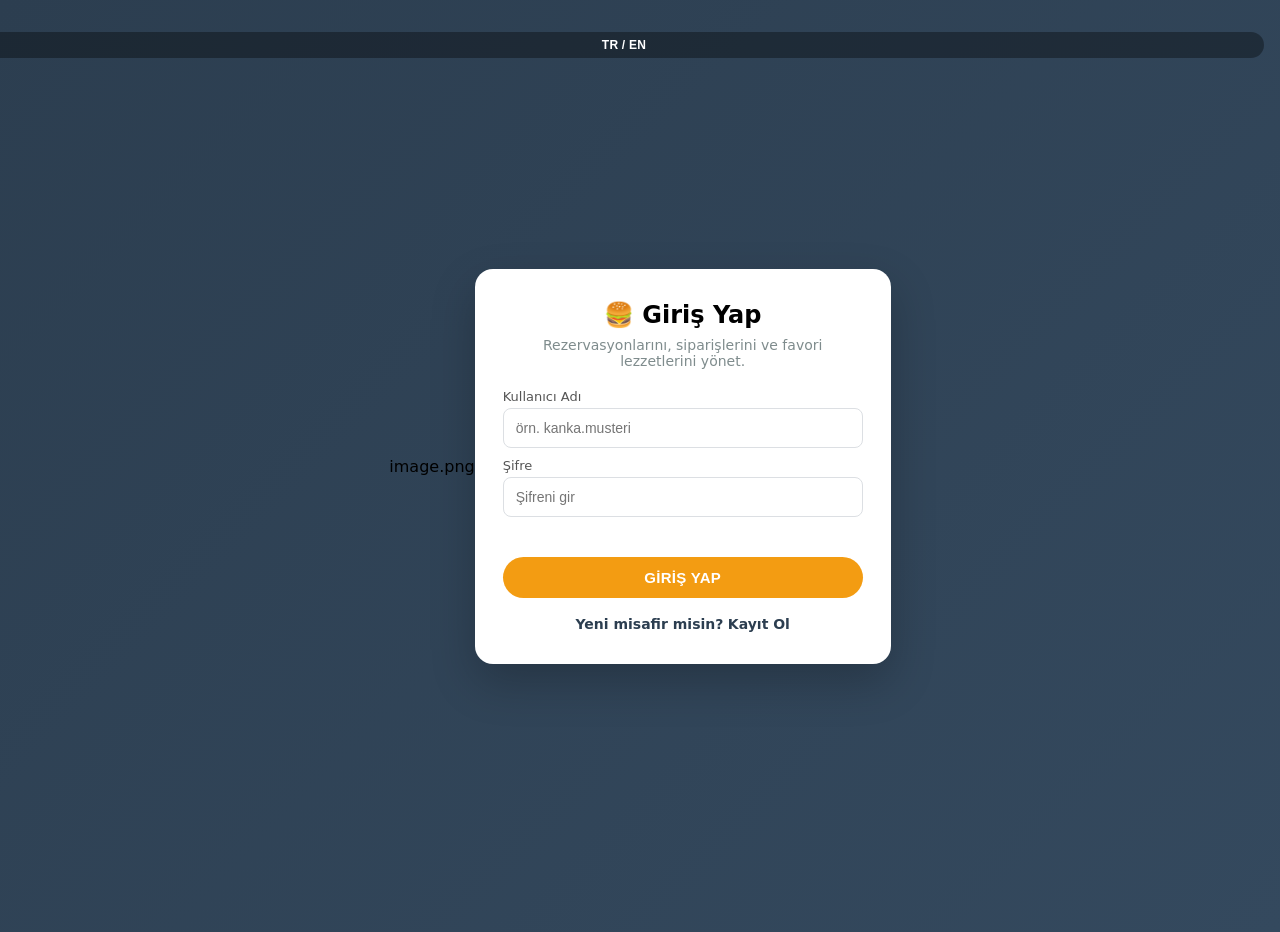
<file: restorant projem/wwwroot/index.html>
﻿<!DOCTYPE html>
<html lang="tr">
<head>
    <meta charset="UTF-8">
    <meta name="viewport" content="width=device-width, initial-scale=1.0">
    <title>Kanka Restoran | Yönetim</title>
    <link rel="stylesheet" href="style.css">
</head>
<body>

    <nav class="navbar">
        <h2 id="main-title" data-i18n="nav.mainTitle">🔥 Kanka Restoran</h2>
        <div class="nav-actions">
            <span id="user-display" class="nav-user-text"></span>
            <button onclick="goCart()" class="btn-logout btn-cart" data-i18n="nav.cart">Sepet</button>
            <button id="lang-toggle" class="btn-logout" data-i18n="nav.lang">TR / EN</button>
            <button onclick="logout()" class="btn-logout" data-i18n="nav.logout">Çıkış</button>
        </div>
    </nav>

    <!-- HERO ALANI -->
    <section class="hero">
        <div class="hero-inner">
            <div class="hero-text">
                <h1 data-i18n="hero.title">Kanka Restoran</h1>
                <p data-i18n="hero.text">Ustanın elinden, dumanı üstünde burgerler, pizzalar ve daha fazlası. Online sipariş ver, masanda hazır olsun.</p>
                <div class="hero-actions">
                    <button class="hero-primary-btn" onclick="document.getElementById('menu-section').scrollIntoView({ behavior: 'smooth' });" data-i18n="hero.orderNow">
                        Hemen Sipariş Ver
                    </button>
                    <button class="hero-secondary-btn" onclick="document.getElementById('about-section').scrollIntoView({ behavior: 'smooth' });" data-i18n="hero.whyKanka">
                        Neden Kanka?
                    </button>
                </div>
            </div>
            <div class="hero-badge">
                <span class="hero-badge-title" data-i18n="hero.badgeTitle">Günün Menüsü</span>
                <span class="hero-badge-desc" data-i18n="hero.badgeDesc">Seçili ürünlerde %20 indirim</span>
            </div>
        </div>
    </section>

    <div class="container">
        <!-- HAKKIMIZDA / NEDEN BİZ -->
        <section id="about-section" class="about">
            <h2><span data-i18n="about.title">Neden Kanka Restoran?</span></h2>
            <div class="about-grid">
                <div class="about-card">
                    <h3 data-i18n="about.fastTitle">⚡ Hızlı Servis</h3>
                    <p data-i18n="about.fastText">Siparişlerini mutfağa anında iletiyoruz, sıcak ve taze servis ediyoruz.</p>
                </div>
                <div class="about-card">
                    <h3 data-i18n="about.freshTitle">🥩 Taze Ürünler</h3>
                    <p data-i18n="about.freshText">Her gün taze hazırlanan malzemelerle lezzetten ödün vermiyoruz.</p>
                </div>
                <div class="about-card">
                    <h3 data-i18n="about.priceTitle">💸 Uygun Fiyat</h3>
                    <p data-i18n="about.priceText">Cep yakmayan menülerle müdavimlerimize özel avantajlar sunuyoruz.</p>
                </div>
            </div>
        </section>

        <!-- GOOGLE MAPS - KONUMUMUZ (API KEY GEREKTİRMEYEN EMBED VERSİYONU) -->
        <section class="map-section">
            <h2>Bizi Burada Bul</h2>
            <div class="map-wrapper">
                <!--
                    Bu iframe, Google Maps embed kullanır ve API key gerektirmez.
                    İstersen adresini değiştirmek için:
                    1) maps.google.com'a git
                    2) Adresini ara
                    3) "Paylaş" → "Haritayı yerleştir" → iframe kodunu kopyala
                    4) Aşağıdaki iframe'in sadece src kısmını kendi aldığın src ile değiştir.
                -->
                <iframe
                    id="map"
                    src="https://www.google.com/maps/embed?pb=!1m18!1m12!1m3!1d6018.768148464203!2d28.97143075!3d41.00823785!2m3!1f0!2f0!3f0!3m2!1i1024!2i768!4f13.1!3m3!1m2!1s0x14cab9c238c28c6b%3A0x5a263c1a3b3af1c1!2sFatih%2F%C4%B0stanbul!5e0!3m2!1str!2str!4v1708950000000!5m2!1str!2str"
                    width="100%"
                    height="320"
                    style="border:0;"
                    allowfullscreen=""
                    loading="lazy"
                    referrerpolicy="no-referrer-when-downgrade">
                </iframe>
            </div>
        </section>

        <!-- KATEGORİ FİLTRELERİ + ARAMA -->
        <section id="menu-section" class="menu-section">
            <div class="menu-header">
                <h2 class="list-title" data-i18n="menu.title">Menü Listesi</h2>
                <div class="filter-row">
                    <div class="filter-chips">
                        <button class="chip chip-active" data-category="all" onclick="filterByCategory('all')" data-i18n="menu.filter.all">Tümü</button>
                        <button class="chip" data-category="burger" onclick="filterByCategory('burger')" data-i18n="menu.filter.burger">Burger</button>
                        <button class="chip" data-category="pizza" onclick="filterByCategory('pizza')" data-i18n="menu.filter.pizza">Pizza</button>
                        <button class="chip" data-category="icecek" onclick="filterByCategory('içecek')" data-i18n="menu.filter.drink">İçecek</button>
                    </div>
                    <div class="search-container">
                        <input type="text" id="searchInput" onkeyup="filterMenu()" placeholder="🔍 Yemek adı ara..." class="search-input" data-i18n-placeholder="menu.searchPlaceholder">
                    </div>
                </div>
            </div>

            <div id="menu-listesi" class="menu-grid">Menü yükleniyor...</div>
        </section>
        <!-- Menü kartı için HTML template (JS sadece dolduracak) -->
        <template id="menu-card-template">
            <div class="card">
                <div class="card-image">
                    <img src="" alt="">
                </div>
                <h3>🍔 <span class="card-name"></span></h3>
                <p class="card-desc"></p>
                <p class="price-text">💰 Fiyat: <span class="card-price"></span> TL</p>
                <small class="card-cal">🔥 Kalori: <span class="card-cal-value"></span> kcal</small><br>
                <small class="card-date" style="color: #888; font-size: 11px;">🗓️ Eklenme: <span class="card-date-value"></span></small>
                <div class="btn-group"></div>
            </div>
        </template>
    </div>

    <!-- Ürün düzenleme popup (Admin için) -->
    <div id="edit-modal-overlay" class="modal-overlay modal-hidden">
        <div class="modal">
            <h3 data-i18n="edit.title">Ürünü Düzenle</h3>
            <p data-i18n="edit.text">Ürün bilgilerini güncelle.</p>
            <div style="display:flex; flex-direction:column; gap:8px;">
                <input type="text" id="edit-name" placeholder="Yemek Adı" data-i18n-placeholder="edit.name">
                <input type="text" id="edit-desc" placeholder="Açıklama" data-i18n-placeholder="edit.desc">
                <input type="number" id="edit-price" placeholder="Fiyat" data-i18n-placeholder="edit.price">
                <input type="number" id="edit-energy" placeholder="Kalori" data-i18n-placeholder="edit.energy">
            </div>
            <div class="modal-actions">
                <button id="edit-cancel" class="btn-secondary" data-i18n="edit.cancel">Vazgeç</button>
                <button id="edit-save" class="btn-edit" data-i18n="edit.save">Kaydet</button>
            </div>
        </div>
    </div>

    <!-- Malzeme çıkarma popup (Sepete eklerken) -->
    <div id="ingredient-modal-overlay" class="modal-overlay modal-hidden">
        <div class="modal">
            <h3 id="ingredient-title" data-i18n="ingredient.title">Malzeme Çıkar</h3>
            <p data-i18n="ingredient.text">İstemediğin malzemeleri işaretle, biz mutfağa not düşelim.</p>
            <div id="ingredient-list"></div>
            <div class="modal-actions">
                <button id="ingredient-cancel" class="btn-secondary" data-i18n="ingredient.cancel">Vazgeç</button>
                <button id="ingredient-confirm" class="btn-edit" style="background:#22c55e;" data-i18n="ingredient.confirm">Sepete Ekle</button>
            </div>
        </div>
    </div>

    <!-- FOOTER -->
    <footer class="site-footer">
        <div class="footer-inner">
            <div class="footer-col">
                <h4 data-i18n="footer.col1Title">Kanka Restoran</h4>
                <p data-i18n="footer.col1Text">Mahalle'nin buluşma noktası. Lezzetli burgerler, pizzalar ve günlük menüler.</p>
            </div>
            <div class="footer-col">
                <h4 data-i18n="footer.col2Title">İletişim</h4>
                <p data-i18n="footer.col2Address">Adres: Örnek Cad. No:10, İstanbul</p>
                <p data-i18n="footer.col2Phone">Tel: 0 (212) 000 00 00</p>
                <p data-i18n="footer.col2Hours">Çalışma Saatleri: 11:00 - 23:30</p>
            </div>
            <div class="footer-col">
                <h4 data-i18n="footer.col3Title">Sosyal</h4>
                <p data-i18n="footer.col3Instagram">Instagram: @kankarestoran</p>
                <p data-i18n="footer.col3Whatsapp">WhatsApp: 0 (5xx) 000 00 00</p>
            </div>
        </div>
        <div class="footer-bottom">
            <span>© <span id="footer-year"></span> <span data-i18n="footer.bottom">Kanka Restoran. Tüm hakları saklıdır.</span></span>
        </div>
    </footer>

    <script src="js/common.js?v=2"></script>
    <script src="js/index.js?v=2"></script>
    <script>
        // Footer yılı
        document.getElementById('footer-year').textContent = new Date().getFullYear();
    </script>
</body>
</html>
</file>
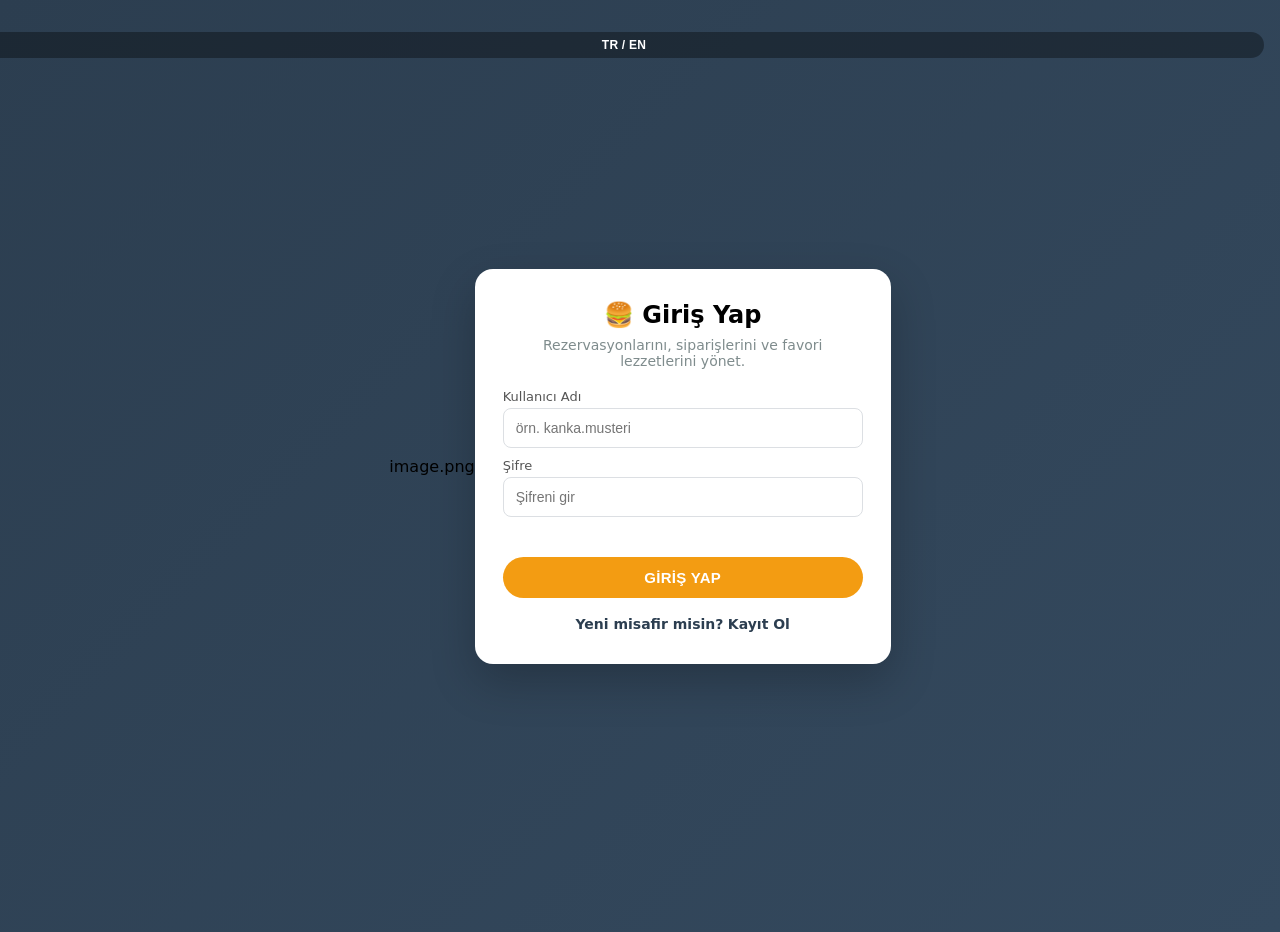
<file: restorant projem/wwwroot/login.html>
<!DOCTYPE html>image.png
<html lang="tr">
<head>
    <meta charset="UTF-8">
    <meta name="viewport" content="width=device-width, initial-scale=1.0">
    <title>Kanka Restoran | Giriş</title>
    <style>
        body {
            font-family: system-ui, -apple-system, BlinkMacSystemFont, "Segoe UI", sans-serif;
            background: linear-gradient(135deg, #2c3e50, #34495e);
            display: flex;
            justify-content: center;
            align-items: center;
            min-height: 100vh;
            margin: 0;
            padding: 16px;
        }

        .box {
            background: #ffffff;
            padding: 32px 28px;
            border-radius: 18px;
            width: 100%;
            max-width: 360px;
            text-align: center;
            box-shadow: 0 18px 45px rgba(0, 0, 0, 0.22);
        }

        .box h2 {
            margin-top: 0;
            margin-bottom: 8px;
        }

        .box p.subtitle {
            margin-top: 0;
            margin-bottom: 20px;
            font-size: 14px;
            color: #7f8c8d;
        }

        .box label {
            display: block;
            text-align: left;
            font-size: 13px;
            color: #555;
            margin-top: 10px;
            margin-bottom: 4px;
            font-weight: 500;
        }

        input {
            width: 100%;
            padding: 11px 12px;
            border: 1px solid #dcdfe3;
            border-radius: 8px;
            box-sizing: border-box;
            font-size: 14px;
            transition: border-color 0.2s ease, box-shadow 0.2s ease, transform 0.1s ease;
        }

        input:focus {
            outline: none;
            border-color: #f39c12;
            box-shadow: 0 0 0 3px rgba(243, 156, 18, 0.25);
            transform: translateY(-1px);
        }

        .error-text {
            margin-top: 6px;
            font-size: 13px;
            color: #e11d48;
            text-align: left;
            min-height: 18px;
        }

        button {
            width: 100%;
            padding: 12px;
            margin-top: 16px;
            background: #f39c12;
            color: #ffffff;
            border: none;
            border-radius: 999px;
            cursor: pointer;
            font-weight: 600;
            font-size: 15px;
            letter-spacing: 0.02em;
            text-transform: uppercase;
            transition: background 0.2s ease, box-shadow 0.2s ease, transform 0.1s ease;
        }

        button:hover {
            background: #d68910;
            box-shadow: 0 10px 25px rgba(243, 156, 18, 0.45);
            transform: translateY(-1px);
        }

        button:active {
            transform: translateY(0);
            box-shadow: 0 5px 15px rgba(243, 156, 18, 0.35);
        }

        .register-link {
            display: block;
            margin-top: 18px;
            color: #2c3e50;
            text-decoration: none;
            font-size: 14px;
        }

        .register-link span {
            font-weight: 600;
        }

        .register-link:hover span {
            text-decoration: underline;
        }
    </style>
</head>
<body>
    <!-- Dil butonu -->
    <button id="lang-toggle" style="position:fixed; top:16px; right:16px; padding:6px 12px; border-radius:999px; border:none; background:rgba(0,0,0,0.35); color:#fff; font-size:12px; cursor:pointer;" data-i18n="nav.lang">
        TR / EN
    </button>
    <div class="box">
        <h2 data-i18n="login.title">🍔 Giriş Yap</h2>
        <p class="subtitle" data-i18n="login.subtitle">Rezervasyonlarını, siparişlerini ve favori lezzetlerini yönet.</p>

        <form onsubmit="event.preventDefault(); login();">
            <label for="user" data-i18n="login.usernameLabel">Kullanıcı Adı</label>
            <input type="text" id="user" placeholder="örn. kanka.musteri" autocomplete="username" required data-i18n-placeholder="login.usernamePlaceholder">

            <label for="pass" data-i18n="login.passwordLabel">Şifre</label>
            <input type="password" id="pass" placeholder="Şifreni gir" autocomplete="current-password" required minlength="4" data-i18n-placeholder="login.passwordPlaceholder">
            <div id="login-error" class="error-text"></div>

            <button type="submit" data-i18n="login.button">Giriş Yap</button>
        </form>

        <a class="register-link" href="register.html">
            <span data-i18n="login.registerQuestion">Yeni misafir misin?</span>
            <span data-i18n="login.registerLink">Kayıt Ol</span>
        </a>
    </div>

    <script src="js/common.js?v=2"></script>
    <script src="js/login.js?v=2"></script>
</body>
</html>
</file>
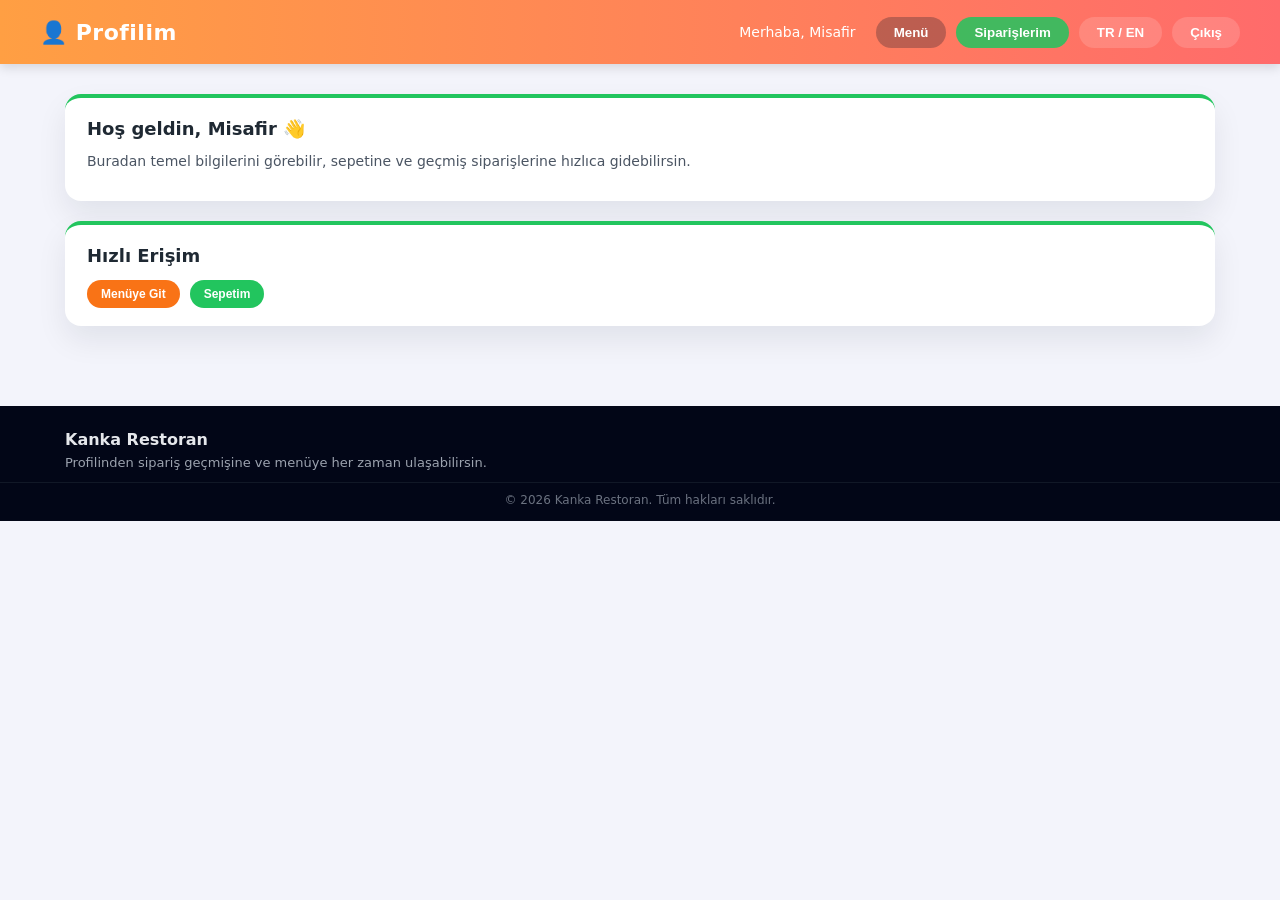
<file: restorant projem/wwwroot/profile.html>
<!DOCTYPE html>
<html lang="tr">
<head>
    <meta charset="UTF-8">
    <meta name="viewport" content="width=device-width, initial-scale=1.0">
    <title>Kanka Restoran | Profilim</title>
    <link rel="stylesheet" href="style.css">
</head>
<body>
    <nav class="navbar">
        <h2 data-i18n="profile.navTitle">👤 Profilim</h2>
        <div class="nav-actions">
            <span id="user-display" class="nav-user-text"></span>
            <button onclick="window.location.href='index.html'" class="btn-logout btn-cart" data-i18n="profile.menuButton">Menü</button>
            <button onclick="goOrders()" class="btn-logout" style="background:rgba(34,197,94,0.85);" data-i18n="profile.ordersButton">Siparişlerim</button>
            <button id="lang-toggle" class="btn-logout" data-i18n="nav.lang">TR / EN</button>
            <button onclick="logout()" class="btn-logout" data-i18n="profile.logout">Çıkış</button>
        </div>
    </nav>

    <div class="container">
        <div class="admin-panel" style="margin-bottom:20px;">
            <h3><span data-i18n="profile.welcomeTitle">Hoş geldin,</span> <span id="profile-name">Misafir</span> 👋</h3>
            <p style="font-size:14px; color:#4b5563; margin-top:6px;" data-i18n="profile.welcomeText">
                Buradan temel bilgilerini görebilir, sepetine ve geçmiş siparişlerine hızlıca gidebilirsin.
            </p>
        </div>

        <div class="admin-panel">
            <h3 data-i18n="profile.quickAccess">Hızlı Erişim</h3>
            <div style="display:flex; flex-wrap:wrap; gap:10px; margin-top:10px;">
                <button onclick="window.location.href='index.html'" class="btn-edit" style="background:#f97316;" data-i18n="profile.goMenu">Menüye Git</button>
                <button onclick="window.location.href='cart.html'" class="btn-edit" style="background:#22c55e;" data-i18n="profile.goCart">Sepetim</button>
            </div>
        </div>
    </div>

    <footer class="site-footer">
        <div class="footer-inner">
            <div class="footer-col">
                <h4 data-i18n="footer.col1Title">Kanka Restoran</h4>
                <p data-i18n="profile.footerText">Profilinden sipariş geçmişine ve menüye her zaman ulaşabilirsin.</p>
            </div>
        </div>
        <div class="footer-bottom">
            <span>© <span id="footer-year-profile"></span> <span data-i18n="footer.bottom">Kanka Restoran. Tüm hakları saklıdır.</span></span>
        </div>
    </footer>

    <script src="js/common.js?v=2"></script>
    <script>
        const nameFromStorage = localStorage.getItem('userName') || localStorage.getItem('username');
        const profileNameEl = document.getElementById('profile-name');
        const userDisplay = document.getElementById('user-display');
        if (profileNameEl) {
            profileNameEl.textContent = nameFromStorage || 'Misafir';
        }
        if (userDisplay) {
            userDisplay.textContent = nameFromStorage ? `Merhaba, ${nameFromStorage}` : 'Merhaba, Misafir';
        }

        function goOrders() {
            window.location.href = 'cart.html';
        }

        function logout() {
            localStorage.clear();
            window.location.href = 'login.html';
        }

        document.getElementById('footer-year-profile').textContent = new Date().getFullYear();
    </script>
</body>
</html>
</file>
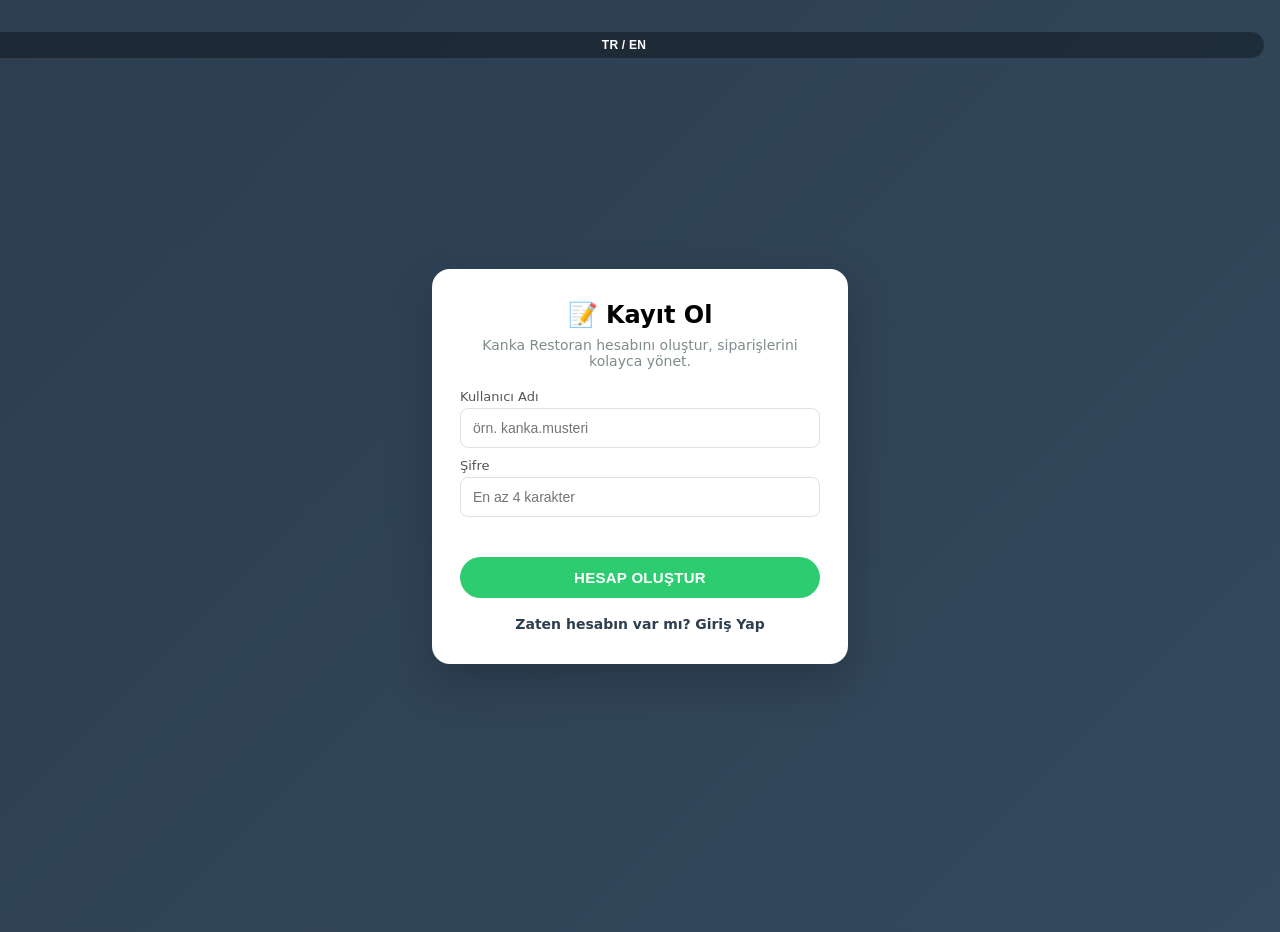
<file: restorant projem/wwwroot/register.html>
﻿<!DOCTYPE html>
<html lang="tr">
<head>
    <meta charset="UTF-8">
    <meta name="viewport" content="width=device-width, initial-scale=1.0">
    <title>Kanka Restoran | Kayıt Ol</title>
    <style>
        body {
            font-family: system-ui, -apple-system, BlinkMacSystemFont, "Segoe UI", sans-serif;
            background: linear-gradient(135deg, #2c3e50, #34495e);
            display: flex;
            justify-content: center;
            align-items: center;
            min-height: 100vh;
            margin: 0;
            padding: 16px;
        }

        .box {
            background: #ffffff;
            padding: 32px 28px;
            border-radius: 18px;
            width: 100%;
            max-width: 360px;
            text-align: center;
            box-shadow: 0 18px 45px rgba(0, 0, 0, 0.22);
        }

        .box h2 {
            margin-top: 0;
            margin-bottom: 8px;
        }

        .box p.subtitle {
            margin-top: 0;
            margin-bottom: 20px;
            font-size: 14px;
            color: #7f8c8d;
        }

        .box label {
            display: block;
            text-align: left;
            font-size: 13px;
            color: #555;
            margin-top: 10px;
            margin-bottom: 4px;
            font-weight: 500;
        }

        input {
            width: 100%;
            padding: 11px 12px;
            border: 1px solid #dcdfe3;
            border-radius: 8px;
            box-sizing: border-box;
            font-size: 14px;
            transition: border-color 0.2s ease, box-shadow 0.2s ease, transform 0.1s ease;
        }

        input:focus {
            outline: none;
            border-color: #2ecc71;
            box-shadow: 0 0 0 3px rgba(46, 204, 113, 0.25);
            transform: translateY(-1px);
        }

        .error-text {
            margin-top: 6px;
            font-size: 13px;
            color: #e11d48;
            text-align: left;
            min-height: 18px;
        }

        button {
            width: 100%;
            padding: 12px;
            margin-top: 16px;
            background: #2ecc71;
            color: #ffffff;
            border: none;
            border-radius: 999px;
            cursor: pointer;
            font-weight: 600;
            font-size: 15px;
            letter-spacing: 0.02em;
            text-transform: uppercase;
            transition: background 0.2s ease, box-shadow 0.2s ease, transform 0.1s ease;
        }

        button:hover {
            background: #27ae60;
            box-shadow: 0 10px 25px rgba(46, 204, 113, 0.45);
            transform: translateY(-1px);
        }

        button:active {
            transform: translateY(0);
            box-shadow: 0 5px 15px rgba(46, 204, 113, 0.35);
        }

        .login-link {
            display: block;
            margin-top: 18px;
            color: #2c3e50;
            text-decoration: none;
            font-size: 14px;
        }

        .login-link span {
            font-weight: 600;
        }

        .login-link:hover span {
            text-decoration: underline;
        }
    </style>
</head>
<body>
    <!-- Dil butonu -->
    <button id="lang-toggle" style="position:fixed; top:16px; right:16px; padding:6px 12px; border-radius:999px; border:none; background:rgba(0,0,0,0.35); color:#fff; font-size:12px; cursor:pointer;" data-i18n="nav.lang">
        TR / EN
    </button>
    <div class="box">
        <h2 data-i18n="register.title">📝 Kayıt Ol</h2>
        <p class="subtitle" data-i18n="register.subtitle">Kanka Restoran hesabını oluştur, siparişlerini kolayca yönet.</p>

        <form onsubmit="event.preventDefault(); kayit();">
            <label for="rUser" data-i18n="register.usernameLabel">Kullanıcı Adı</label>
            <input type="text" id="rUser" placeholder="örn. kanka.musteri" autocomplete="username" data-i18n-placeholder="register.usernamePlaceholder">

            <label for="rPass" data-i18n="register.passwordLabel">Şifre</label>
            <input type="password" id="rPass" placeholder="En az 4 karakter" autocomplete="new-password" data-i18n-placeholder="register.passwordPlaceholder">

            <div id="register-error" class="error-text"></div>

            <button type="submit" data-i18n="register.button">Hesap Oluştur</button>
        </form>

        <a class="login-link" href="login.html">
            <span data-i18n="register.loginQuestion">Zaten hesabın var mı?</span>
            <span data-i18n="register.loginLink">Giriş Yap</span>
        </a>
    </div>

    <script src="js/common.js?v=2"></script>
    <script src="js/register.js?v=2"></script>
</body>
</html>
</file>
<file: restorant projem/wwwroot/style.css>
/* Genel tema */
body {
    margin: 0;
    padding: 0;
    font-family: system-ui, -apple-system, BlinkMacSystemFont, "Segoe UI", sans-serif;
    background: #f3f4fb;
    color: #1f2933;
}

a {
    text-decoration: none;
}

/* Üst navbar */
.navbar {
    height: 64px;
    background: linear-gradient(90deg, #ff9f43, #ff6b6b);
    display: flex;
    align-items: center;
    justify-content: space-between;
    padding: 0 40px;
    box-shadow: 0 4px 10px rgba(0, 0, 0, 0.12);
    color: #fff;
}

.navbar h2 {
    margin: 0;
    font-size: 22px;
    letter-spacing: 0.5px;
}

.nav-actions {
    display: flex;
    align-items: center;
    gap: 10px;
}

.btn-logout {
    padding: 8px 18px;
    border-radius: 50px;
    border: none;
    cursor: pointer;
    font-weight: 600;
    background: rgba(255, 255, 255, 0.15);
    color: #fff;
    transition: background 0.2s ease, transform 0.1s ease;
}

.btn-logout:hover {
    background: rgba(255, 255, 255, 0.28);
    transform: translateY(-1px);
}

.btn-cart {
    background: rgba(15, 23, 42, 0.28);
}

.nav-user-text {
    color: #ffffff;
    margin-right: 10px;
    font-size: 14px;
}

/* HERO */
.hero {
    background: radial-gradient(circle at top left, rgba(255, 255, 255, 0.25), transparent 55%), linear-gradient(135deg, #111827, #020617);
    color: #f9fafb;
    padding: 40px 20px 48px;
    box-shadow: 0 8px 20px rgba(15, 23, 42, 0.4);
}

.hero-inner {
    max-width: 1150px;
    margin: 0 auto;
    display: flex;
    align-items: center;
    justify-content: space-between;
    gap: 32px;
}

.hero-text h1 {
    font-size: 32px;
    margin-bottom: 10px;
}

.hero-text p {
    max-width: 520px;
    font-size: 15px;
    color: #e5e7eb;
}

.hero-actions {
    margin-top: 18px;
    display: flex;
    flex-wrap: wrap;
    gap: 10px;
}

.hero-primary-btn,
.hero-secondary-btn {
    padding: 10px 20px;
    border-radius: 999px;
    border: none;
    cursor: pointer;
    font-weight: 600;
    font-size: 14px;
    display: inline-flex;
    align-items: center;
    justify-content: center;
    gap: 6px;
    transition: background 0.2s ease, transform 0.1s ease, box-shadow 0.2s ease;
}

.hero-primary-btn {
    background: #f97316;
    color: #111827;
    box-shadow: 0 12px 28px rgba(249, 115, 22, 0.45);
}

.hero-primary-btn:hover {
    background: #ea580c;
    transform: translateY(-1px);
}

.hero-secondary-btn {
    background: transparent;
    border: 1px solid rgba(156, 163, 175, 0.8);
    color: #e5e7eb;
}

.hero-secondary-btn:hover {
    background: rgba(31, 41, 55, 0.8);
    transform: translateY(-1px);
}

.hero-badge {
    background: rgba(15, 23, 42, 0.85);
    border-radius: 18px;
    padding: 14px 18px;
    border: 1px solid rgba(249, 115, 22, 0.55);
    min-width: 220px;
}

.hero-badge-title {
    display: block;
    font-weight: 700;
    color: #f97316;
}

.hero-badge-desc {
    display: block;
    font-size: 13px;
    color: #e5e7eb;
}

/* Sayfa container */
.container {
    max-width: 1150px;
    margin: 30px auto 40px;
    padding: 0 20px 40px;
}

/* HAKKIMIZDA */
.about {
    margin-top: 30px;
    margin-bottom: 36px;
}

.about h2 {
    text-align: center;
    font-size: 24px;
    margin-bottom: 16px;
}

.about h2 span {
    color: #f97316;
}

.about-grid {
    display: grid;
    grid-template-columns: repeat(auto-fit, minmax(220px, 1fr));
    gap: 16px;
}

.about-card {
    background: #ffffff;
    border-radius: 16px;
    padding: 16px 18px;
    box-shadow: 0 12px 24px rgba(15, 23, 42, 0.06);
}

.about-card h3 {
    margin-top: 0;
    margin-bottom: 6px;
    font-size: 16px;
}

.about-card p {
    margin: 0;
    font-size: 14px;
    color: #4b5563;
}

/* Harita bölümü */
.map-section {
    margin-bottom: 40px;
}

.map-section h2 {
    text-align: center;
    font-size: 22px;
    margin-bottom: 12px;
}

.map-wrapper {
    border-radius: 18px;
    overflow: hidden;
    box-shadow: 0 16px 32px rgba(15, 23, 42, 0.18);
}

#map {
    width: 100%;
    height: 320px;
}

/* Admin panel form alanı */
.admin-panel {
    background: #ffffff;
    border-radius: 16px;
    padding: 20px 22px 18px;
    box-shadow: 0 14px 30px rgba(15, 23, 42, 0.08);
    border-top: 4px solid #22c55e;
}

.admin-panel h3 {
    margin-top: 0;
    margin-bottom: 14px;
    font-size: 18px;
}

.form-row {
    display: grid;
    grid-template-columns: repeat(4, minmax(0, 1fr)) 140px;
    gap: 10px;
}

.form-row input {
    padding: 10px 12px;
    border-radius: 10px;
    border: 1px solid #d1d5db;
    font-size: 14px;
    outline: none;
    transition: border-color 0.15s ease, box-shadow 0.15s ease;
}

.form-row input:focus {
    border-color: #22c55e;
    box-shadow: 0 0 0 2px rgba(34, 197, 94, 0.25);
}

#btn-action {
    border-radius: 999px;
    border: none;
    background: #22c55e;
    color: #fff;
    font-weight: 600;
    cursor: pointer;
    font-size: 14px;
    transition: background 0.15s ease, transform 0.1s ease, box-shadow 0.15s ease;
}

#btn-action:hover {
    background: #16a34a;
    box-shadow: 0 10px 18px rgba(34, 197, 94, 0.35);
    transform: translateY(-1px);
}

/* Menü başlığı */
.list-title {
    text-align: center;
    margin: 10px 0 20px;
    font-size: 26px;
}

.menu-section {
    margin-top: 10px;
}

.menu-header {
    display: flex;
    flex-direction: column;
    gap: 12px;
}

.filter-row {
    display: flex;
    justify-content: space-between;
    align-items: center;
    gap: 12px;
    flex-wrap: wrap;
}

.filter-chips {
    display: flex;
    flex-wrap: wrap;
    gap: 8px;
}

.chip {
    padding: 6px 14px;
    border-radius: 999px;
    border: 1px solid #e5e7eb;
    background: #ffffff;
    font-size: 13px;
    cursor: pointer;
    transition: background 0.15s ease, color 0.15s ease, box-shadow 0.15s ease, transform 0.1s ease;
}

.chip:hover {
    box-shadow: 0 8px 16px rgba(15, 23, 42, 0.1);
    transform: translateY(-1px);
}

.chip-active {
    background: #f97316;
    border-color: #f97316;
    color: #111827;
    box-shadow: 0 10px 20px rgba(249, 115, 22, 0.4);
}

.search-container {
    display: flex;
    justify-content: flex-end;
    flex: 1;
}

.search-input {
    padding: 9px 12px;
    min-width: 220px;
    max-width: 320px;
    width: 100%;
    border-radius: 999px;
    border: 1px solid #d1d5db;
    outline: none;
    font-size: 14px;
    box-shadow: 0 2px 5px rgba(0, 0, 0, 0.04);
}

.search-input:focus {
    border-color: #f97316;
    box-shadow: 0 0 0 2px rgba(249, 115, 22, 0.25);
}

/* Menü kart grid yapısı */
.menu-grid {
    display: grid;
    grid-template-columns: repeat(auto-fit, minmax(260px, 1fr));
    gap: 18px;
}

/* Arama filtresinde sadece 1 ürün kaldığında kartı daha dar ve ortalı göster */
.menu-grid.single-result {
    grid-template-columns: minmax(260px, 420px);
    justify-content: center;
    max-width: 440px;
    margin: 0 auto;
}

.card {
    background: #ffffff;
    border-radius: 18px;
    padding: 14px 16px 18px;
    box-shadow: 0 14px 28px rgba(15, 23, 42, 0.06);
    border-top: 4px solid #f97316;
    display: flex;
    flex-direction: column;
    gap: 8px;
    transition: transform 0.15s ease, box-shadow 0.15s ease;
}

.card:hover {
    transform: translateY(-4px);
    box-shadow: 0 20px 40px rgba(15, 23, 42, 0.16);
}

.card-image {
    width: 100%;
    height: 140px;
    border-radius: 14px;
    overflow: hidden;
    margin-bottom: 8px;
}

.card-image img {
    width: 100%;
    height: 100%;
    object-fit: cover;
    display: block;
}

.card h3 {
    margin: 0;
    font-size: 18px;
    display: flex;
    align-items: center;
    gap: 6px;
}

.card p {
    margin: 0;
    font-size: 14px;
    color: #4b5563;
}

.price-text {
    font-weight: 700;
    color: #1d4ed8;
    margin-top: 4px;
}

.card small {
    font-size: 12px;
}

.btn-group {
    display: flex;
    justify-content: flex-end;
    gap: 8px;
    margin-top: 10px;
}

.btn-edit,
.btn-del {
    padding: 7px 14px;
    border-radius: 999px;
    border: none;
    font-size: 12px;
    font-weight: 600;
    cursor: pointer;
}

.btn-edit {
    background: #3b82f6;
    color: #fff;
}

.btn-edit:hover {
    background: #2563eb;
}

.btn-del {
    background: #ef4444;
    color: #fff;
}

.btn-del:hover {
    background: #dc2626;
}

/* Footer */
.site-footer {
    background: #020617;
    color: #e5e7eb;
    margin-top: 32px;
    padding-top: 24px;
}

.footer-inner {
    max-width: 1150px;
    margin: 0 auto;
    padding: 0 20px 12px;
    display: grid;
    grid-template-columns: repeat(auto-fit, minmax(220px, 1fr));
    gap: 16px;
}

.footer-col h4 {
    margin-top: 0;
    margin-bottom: 6px;
}

.footer-col p {
    margin: 0;
    font-size: 13px;
    color: #9ca3af;
}

.footer-bottom {
    border-top: 1px solid #111827;
    text-align: center;
    padding: 10px 20px 14px;
    font-size: 12px;
    color: #6b7280;
}

/* Mobil uyum */
@media (max-width: 768px) {
    .navbar {
        padding: 0 16px;
    }

    .hero-inner {
        flex-direction: column;
        align-items: flex-start;
    }

    .hero-text h1 {
        font-size: 26px;
    }

    .form-row {
        grid-template-columns: repeat(2, minmax(0, 1fr));
    }

    #btn-action {
        grid-column: 1 / -1;
    }

    .container {
        padding: 0 14px 30px;
    }

    .menu-header {
        align-items: flex-start;
    }

    .search-container {
        justify-content: flex-start;
    }
}

/* Global yükleme animasyonu */
.loader-overlay {
    position: fixed;
    inset: 0;
    background: rgba(15, 23, 42, 0.35);
    display: flex;
    align-items: center;
    justify-content: center;
    z-index: 9999;
    backdrop-filter: blur(1px);
    opacity: 0;
    pointer-events: none;
    transition: opacity 0.15s ease;
}

.loader-overlay.visible {
    opacity: 1;
    pointer-events: auto;
}

.loader-spinner {
    width: 56px;
    height: 56px;
    border-radius: 999px;
    border: 5px solid rgba(255, 255, 255, 0.5);
    border-top-color: #22c55e;
    animation: spin 0.8s linear infinite;
    box-shadow: 0 0 0 1px rgba(15, 23, 42, 0.15);
}

@keyframes spin {
    to {
        transform: rotate(360deg);
    }
}
 
/* Basit modal (popup) */
.modal-overlay {
    position: fixed;
    inset: 0;
    background: rgba(15, 23, 42, 0.55);
    display: flex;
    align-items: center;
    justify-content: center;
    z-index: 10000;
}

.modal-hidden {
    display: none;
}

.modal {
    background: #ffffff;
    border-radius: 16px;
    padding: 20px 22px;
    box-shadow: 0 18px 40px rgba(15, 23, 42, 0.25);
    max-width: 420px;
    width: 100%;
}

.modal h3 {
    margin-top: 0;
    margin-bottom: 10px;
}

.modal p {
    margin-top: 0;
    margin-bottom: 12px;
    font-size: 14px;
}

.modal-actions {
    display: flex;
    justify-content: flex-end;
    gap: 8px;
    margin-top: 16px;
}

.btn-secondary {
    padding: 7px 14px;
    border-radius: 999px;
    border: none;
    font-size: 13px;
    font-weight: 500;
    cursor: pointer;
    background: #e5e7eb;
    color: #111827;
}

.btn-secondary:hover {
    background: #d1d5db;
}

.ingredient-chip {
    display: inline-flex;
    align-items: center;
    gap: 6px;
    padding: 4px 10px;
    border-radius: 999px;
    border: 1px solid #d1d5db;
    margin: 3px;
    font-size: 12px;
}

/* Sepete ekleme animasyonu */
.btn-cart-animated {
    animation: cart-bounce 0.4s ease-out;
}

@keyframes cart-bounce {
    0% {
        transform: scale(1);
    }
    30% {
        transform: scale(1.15) translateY(-1px);
    }
    60% {
        transform: scale(0.95);
    }
    100% {
        transform: scale(1);
    }
}

.cart-added-toast {
    position: fixed;
    right: 20px;
    bottom: 20px;
    padding: 9px 16px;
    border-radius: 999px;
    background: #22c55e;
    color: #ffffff;
    font-size: 13px;
    font-weight: 500;
    box-shadow: 0 12px 28px rgba(22, 163, 74, 0.45);
    opacity: 0;
    transform: translateY(10px) scale(0.95);
    animation: cart-toast-in 0.22s ease-out forwards, cart-toast-out 0.28s ease-in forwards;
    animation-delay: 0s, 1.8s;
    z-index: 11000;
}

@keyframes cart-toast-in {
    from {
        opacity: 0;
        transform: translateY(10px) scale(0.95);
    }
    to {
        opacity: 1;
        transform: translateY(0) scale(1);
    }
}

@keyframes cart-toast-out {
    from {
        opacity: 1;
        transform: translateY(0) scale(1);
    }
    to {
        opacity: 0;
        transform: translateY(10px) scale(0.97);
    }
}
</file>
